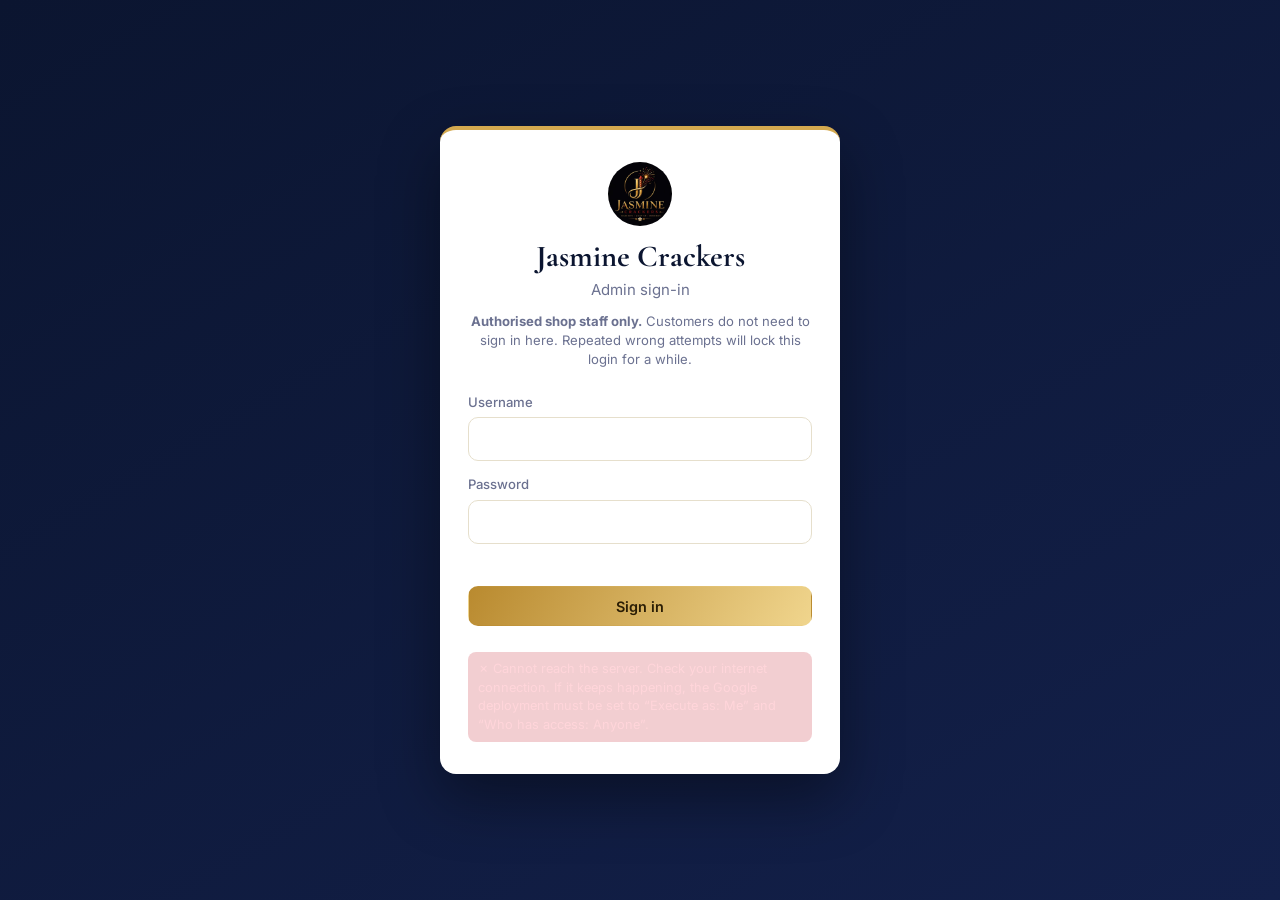
<file: public/admin.html>
<!DOCTYPE html>
<html lang="en"><head><meta charset="utf-8"><meta name="viewport" content="width=device-width,initial-scale=1">
<meta name="robots" content="noindex,nofollow"><title>Admin | Jasmine Crackers</title>
<link href="https://fonts.googleapis.com/css2?family=Cormorant+Garamond:wght@600;700&family=Inter:wght@400;500;600&display=swap" rel="stylesheet">
<link rel="stylesheet" href="css/admin.css"></head><body>
<section id="login" class="lg" hidden><form id="lf" class="lgc" novalidate>
<img src="images/logo.jpg" alt="" width="64" height="64"><h1>Jasmine Crackers</h1><p class="sub">Admin sign-in</p><p class="sub" style="font-size:.82rem;line-height:1.45;margin:-4px 0 10px"><b>Authorised shop staff only.</b> Customers do not need to sign in here. Repeated wrong attempts will lock this login for a while.</p>
<label>Username<input id="lu" autocomplete="username" autocapitalize="none" spellcheck="false"></label>
<label>Password<input id="lp" type="password" autocomplete="current-password"></label>
<p id="le" class="er" role="alert"></p><button class="btn p" id="lb" type="submit">Sign in</button><p id="cs" class="cs wait" role="status">Connecting to the server…</p></form></section>

<div id="shell" hidden>
<header class="mob"><b>JASMINE CRACKERS ADMIN</b><button class="btn s sm" data-out>Sign out</button></header>
<aside class="side"><div class="brand"><img src="images/logo.jpg" alt="" width="40" height="40"><div><b>JASMINE CRACKERS</b><small>ADMIN</small></div></div>
<nav id="nav"><button data-v="dash">Dashboard</button><button data-v="orders">Orders</button><button data-v="products">Products</button><button data-v="form">Add product</button><button data-v="account">Account</button></nav>
<button class="btn s out" data-out>Sign out</button></aside>
<main id="app"></main></div>

<dialog id="dlg"><h3 id="dt"></h3><div id="db"></div></dialog>
<div id="toast" role="status" aria-live="polite"></div>
<script src="js/site-config.js"></script><script src="js/admin.js"></script>
</body></html>
</file>
<file: public/css/admin.css>
:root{--navy:#0b1530;--navy2:#13204a;--gold:#d4a94f;--gold2:#f0d58d;--ivory:#f6f2e8;--ink:#1c2340;--mute:#6b7190;--line:#e6dfcc;--red:#b3261e;--green:#1c7c4a;--serif:'Cormorant Garamond',Georgia,serif;--sans:Inter,system-ui,sans-serif}
*{box-sizing:border-box;margin:0}[hidden]{display:none!important}
body{background:var(--ivory);color:var(--ink);font:400 15px/1.5 var(--sans)}
h1,h2,h3{font-family:var(--serif);font-weight:700;line-height:1.1}h2{font-size:2rem}h3{font-size:1.3rem;margin-bottom:10px}
:focus-visible{outline:2px solid var(--gold);outline-offset:2px}
.btn{font:500 .9rem var(--sans);border-radius:10px;border:1px solid transparent;padding:9px 16px;min-height:40px;cursor:pointer;transition:.15s;display:inline-flex;align-items:center;justify-content:center;gap:8px;white-space:nowrap;text-decoration:none}
.btn.p{background:linear-gradient(120deg,#b98a2f,var(--gold2));color:#2a1d05;font-weight:600}.btn.p:hover{filter:brightness(1.06)}
.btn.s{background:#fff;border-color:var(--line);color:var(--ink)}.btn.s:hover{border-color:var(--gold)}
.btn.d{background:#fff;border-color:#f0c9c6;color:var(--red)}.btn.dd{background:var(--red);color:#fff}.btn.sm{padding:5px 11px;min-height:32px;font-size:.8rem}
.btn:disabled{opacity:.55;cursor:wait}
/* login */
.lg{min-height:100vh;display:grid;place-items:center;padding:20px;background:linear-gradient(150deg,var(--navy),var(--navy2))}
.lgc{background:#fff;border-radius:16px;padding:32px 28px;width:min(400px,100%);display:grid;gap:14px;text-align:center;border-top:4px solid var(--gold);box-shadow:0 24px 60px rgba(0,0,0,.4)}
.lgc img{margin:auto;border-radius:50%}.lgc h1{font-size:1.9rem;color:var(--navy)}.sub{color:var(--mute);margin-top:-8px}
.lgc label{text-align:left}
/* shell */
#shell{display:grid;grid-template-columns:240px 1fr;min-height:100vh}
.side{background:linear-gradient(180deg,var(--navy),var(--navy2));color:#cfd5ee;padding:22px 14px;display:flex;flex-direction:column;gap:22px;position:sticky;top:0;height:100vh}
.brand{display:flex;gap:10px;align-items:center;padding:0 6px}.brand img{border-radius:50%}.brand b{display:block;color:var(--gold2);font:700 1.05rem var(--serif);letter-spacing:.05em}.brand small{font-size:.7rem;letter-spacing:.2em;color:#aeb6d6}
#nav{display:grid;gap:4px}#nav button{background:none;border:0;color:#cfd5ee;text-align:left;font:500 .92rem var(--sans);padding:11px 14px;border-radius:10px;cursor:pointer}
#nav button:hover{background:rgba(255,255,255,.07)}#nav button.on{background:rgba(212,169,79,.2);color:var(--gold2)}
.side .out{margin-top:auto;background:transparent;color:#cfd5ee;border-color:rgba(255,255,255,.2)}
.mob{display:none}
#app{padding:28px clamp(16px,3vw,36px) 70px;max-width:1240px;width:100%}
.lead{color:var(--mute);margin:4px 0 18px}
@media(max-width:860px){#shell{display:block}.mob{display:flex;justify-content:space-between;align-items:center;background:var(--navy);color:var(--gold2);padding:10px 16px;font:700 1rem var(--serif);letter-spacing:.05em}
.side{position:static;height:auto;padding:0;background:var(--navy2);flex-direction:row}.brand,.side .out{display:none}
#nav{display:flex;overflow-x:auto;padding:6px 10px;gap:4px;width:100%}#nav button{white-space:nowrap;padding:9px 14px}}
/* cards, panels */
.cards{display:grid;grid-template-columns:repeat(auto-fit,minmax(170px,1fr));gap:14px;margin:0 0 22px}
.card{background:#fff;border:1px solid var(--line);border-radius:14px;padding:16px 18px;box-shadow:0 4px 16px rgba(11,21,48,.05)}
.card small{color:var(--mute);font-size:.8rem}.card b{display:block;font:700 2.1rem/1.1 var(--serif);color:var(--navy)}.card.warn b{color:var(--red)}
.panel{background:#fff;border:1px solid var(--line);border-radius:14px;padding:clamp(14px,2.5vw,24px);box-shadow:0 4px 16px rgba(11,21,48,.05);margin-bottom:22px}
.row{display:flex;gap:10px;flex-wrap:wrap;align-items:center}.row .sp{margin-left:auto}
/* forms */
label{font-size:.82rem;font-weight:500;color:var(--mute);display:grid;gap:5px}
input,select,textarea{width:100%;font:16px var(--sans);padding:10px 12px;border:1px solid var(--line);border-radius:10px;background:#fff;color:var(--ink);min-height:44px}
input:focus,select:focus,textarea:focus{outline:0;border-color:var(--gold);box-shadow:0 0 0 3px rgba(212,169,79,.22)}
.form{display:grid;grid-template-columns:1fr 1fr;gap:16px}.form .w{grid-column:1/-1}@media(max-width:700px){.form{grid-template-columns:1fr}}
.er{color:var(--red);font-size:.8rem;min-height:1.1em}.bad input,.bad select,.bad textarea{border-color:var(--red)}
.chk{display:flex;align-items:center;gap:10px;font-size:.95rem;color:var(--ink)}.chk input{width:20px;height:20px;min-height:0;accent-color:#b98a2f}
.prev{width:min(260px,100%);aspect-ratio:4/3;border:1px dashed var(--gold);border-radius:12px;display:grid;place-items:center;color:var(--mute);overflow:hidden;background:var(--ivory);margin-top:8px;text-align:center;font-size:.85rem}.prev img{width:100%;height:100%;object-fit:cover}
/* tables */
.tools{display:grid;grid-template-columns:2fr 1fr 1fr 1fr;gap:10px;margin:14px 0}@media(max-width:760px){.tools{grid-template-columns:1fr 1fr}.tools input{grid-column:1/-1}}
.tw{overflow-x:auto}table{width:100%;border-collapse:collapse;min-width:760px}
th{text-align:left;font-size:.74rem;font-weight:600;color:var(--mute);padding:8px 10px;border-bottom:2px solid var(--line);white-space:nowrap}
td{padding:11px 10px;border-bottom:1px solid var(--line);vertical-align:middle}tr:last-child td{border-bottom:0}
td small{color:var(--mute);display:block}.clip{max-width:230px;overflow:hidden;text-overflow:ellipsis;white-space:nowrap}
tr.clk{cursor:pointer}tr.clk:hover{background:#fbf7ec}
.thumb,.ph{width:52px;height:40px;border-radius:8px;object-fit:cover;background:var(--ivory);display:block}
s{color:var(--mute);font-size:.8rem}
.pill{font:500 .74rem var(--sans);border-radius:99px;padding:4px 11px;border:1px solid;cursor:pointer;background:#fff}
.ok{color:var(--green);border-color:#bfe3cf;background:#effaf3}.no{color:var(--red);border-color:#f0c9c6;background:#fdf1f0}
.sel{min-height:36px;padding:5px 8px;font-size:.84rem;width:auto;border-width:1.5px}
.s-order-placed{background:#fff8e6;border-color:#d4a94f}.s-order-confirmed{background:#eef3fd;border-color:#9db7e8}.s-preparing{background:#f5effc;border-color:#c9b6e6}
.s-ready-for-delivery{background:#e9f7f7;border-color:#9fd3d3}.s-out-for-delivery{background:#eaecfb;border-color:#a9b0e8}.s-delivered{background:#effaf3;border-color:#bfe3cf}.s-cancelled{background:#fdf1f0;border-color:#f0c9c6}
.badge{display:inline-block;font:500 .76rem var(--sans);border:1px solid;border-radius:99px;padding:3px 10px;white-space:nowrap}
.msg{text-align:center;color:var(--mute);padding:36px 10px}.msg.err{color:var(--red)}
.spin{display:inline-block;width:18px;height:18px;border:2px solid var(--line);border-top-color:var(--gold);border-radius:50%;animation:sp .8s linear infinite;vertical-align:-4px;margin-right:8px}@keyframes sp{to{transform:rotate(360deg)}}
/* dialog + toast */
dialog{border:0;border-radius:14px;padding:24px;max-width:520px;width:92vw;box-shadow:0 20px 60px rgba(0,0,0,.4)}dialog::backdrop{background:rgba(11,21,48,.6)}
.dr{display:flex;justify-content:space-between;gap:14px;padding:7px 0;border-bottom:1px solid var(--line)}.dr span:last-child{text-align:right}.tot{font:700 1.4rem var(--serif);border:0}
dialog a{color:#8a6410}
#toast{position:fixed;left:50%;bottom:22px;transform:translate(-50%,220%);background:var(--navy);color:#fff;border-left:4px solid var(--gold);padding:12px 18px;border-radius:10px;transition:.3s;z-index:90;max-width:92vw}#toast.o{transform:translate(-50%,0)}#toast.e{border-color:#ff7a70}
@media(prefers-reduced-motion:reduce){*{transition:none!important;animation:none!important}}

.cs{font-size:.8rem;line-height:1.45;margin:12px 0 0;padding:8px 10px;border-radius:8px;text-align:left;background:rgba(255,255,255,.08);color:#cfd6e6}
.cs.ok{background:rgba(31,157,85,.18);color:#bff0d2}.cs.bad{background:rgba(196,32,47,.22);color:#ffd5da}
</file>
